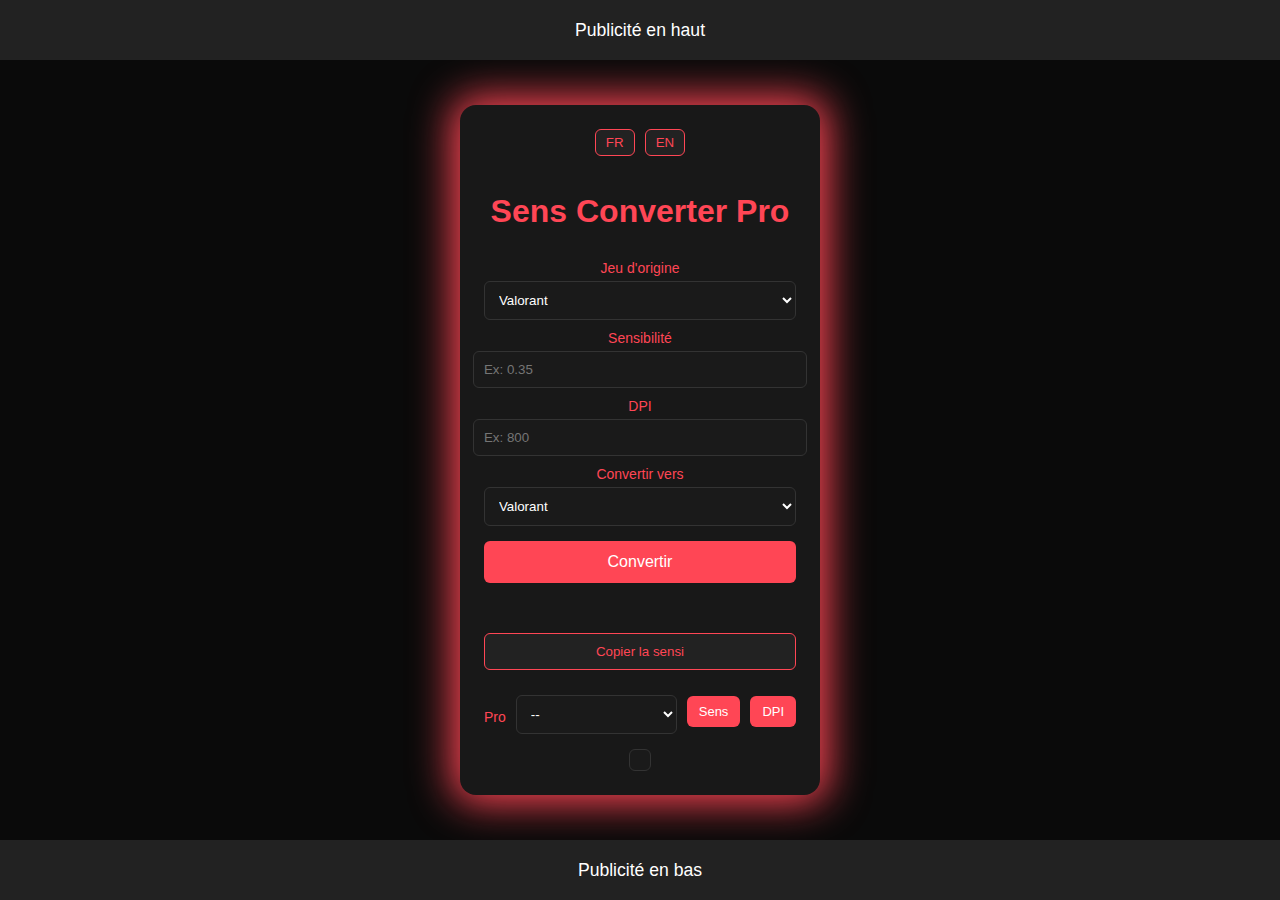
<file: index.html>
<!DOCTYPE html>
<html lang="fr">
<head>
  <meta charset="UTF-8">
  <title>SANS Converter Pro</title>
  <meta name="viewport" content="width=device-width, initial-scale=1.0">
  <link rel="stylesheet" href="style.css">
</head>
  
<div class="ad-banner top">Publicité en haut</div>
<div class="container">

  <div id="langSwitch">
    <button onclick="setLanguage('fr')">FR</button>
    <button onclick="setLanguage('en')">EN</button>
  </div>

  <h1>Sens Converter Pro</h1>

  <label for="fromGame">Jeu d'origine</label>
  <select id="fromGame">
    <option value="valorant">Valorant</option>
    <option value="cs2">CS2</option>
    <option value="fortnite">Fortnite</option>
    <option value="overwatch2">Overwatch 2</option>
    <option value="apex">Apex Legends</option>
    <option value="r6">Rainbow Six Siege</option>
    <option value="pubg">PUBG</option>
  </select>

  <label for="fromSens">Sensibilité</label>
  <input type="number" id="fromSens" placeholder="Ex: 0.35">

  <label for="dpi">DPI</label>
  <input type="number" id="dpi" placeholder="Ex: 800">

  <label for="toGame">Convertir vers</label>
  <select id="toGame">
    <option value="valorant">Valorant</option>
    <option value="cs2">CS2</option>
    <option value="fortnite">Fortnite</option>
    <option value="overwatch2">Overwatch 2</option>
    <option value="apex">Apex Legends</option>
    <option value="r6">Rainbow Six Siege</option>
    <option value="pubg">PUBG</option>
  </select>

  <button class="btn-main" onclick="convert()">Convertir</button>

  <h2 id="result"></h2>

  <button class="btn-secondary" onclick="copySens()">Copier la sensi</button>

  <div class="pro-settings">
    <label>Pro</label>
    <select id="proPlayer" onchange="loadProSettings()">
      <option value="">--</option>
      <option value="tenz">TenZ (Valorant)</option>
      <option value="scream">ScreaM (Valorant)</option>
      <option value="zywoo">ZywOo (CS2)</option>
      <option value="s1mple">s1mple (CS2)</option>
      <option value="aceu">Aceu (Apex)</option>
      <option value="mendo">Mendo (Apex)</option>
      <option value="super">Super (OW2)</option>
      <option value="pengu">Pengu (R6)</option>
      <option value="ibiza">Ibiza (PUBG)</option>
      <option value="mongraal">Mongraal (Fortnite)</option>
      <option value="benjyfishy">Benjyfishy (Fortnite)</option>
      <option value="mrsavage">MrSavage (Fortnite)</option>
      <option value="clix">Clix (Fortnite)</option>
      <option value="bugha">Bugha (Fortnite)</option>
      <option value="tfue">Tfue (Fortnite)</option>
    </select>

    <button class="btn-mini" onclick="applyProSens()">Sens</button>
    <button class="btn-mini" onclick="applyProDpi()">DPI</button>
  </div>

  <div id="proInfo"></div>

</div>
<div class="ad-banner bottom">Publicité en bas</div>

<script src="app.js"></script>
</body>
</html>
</file>
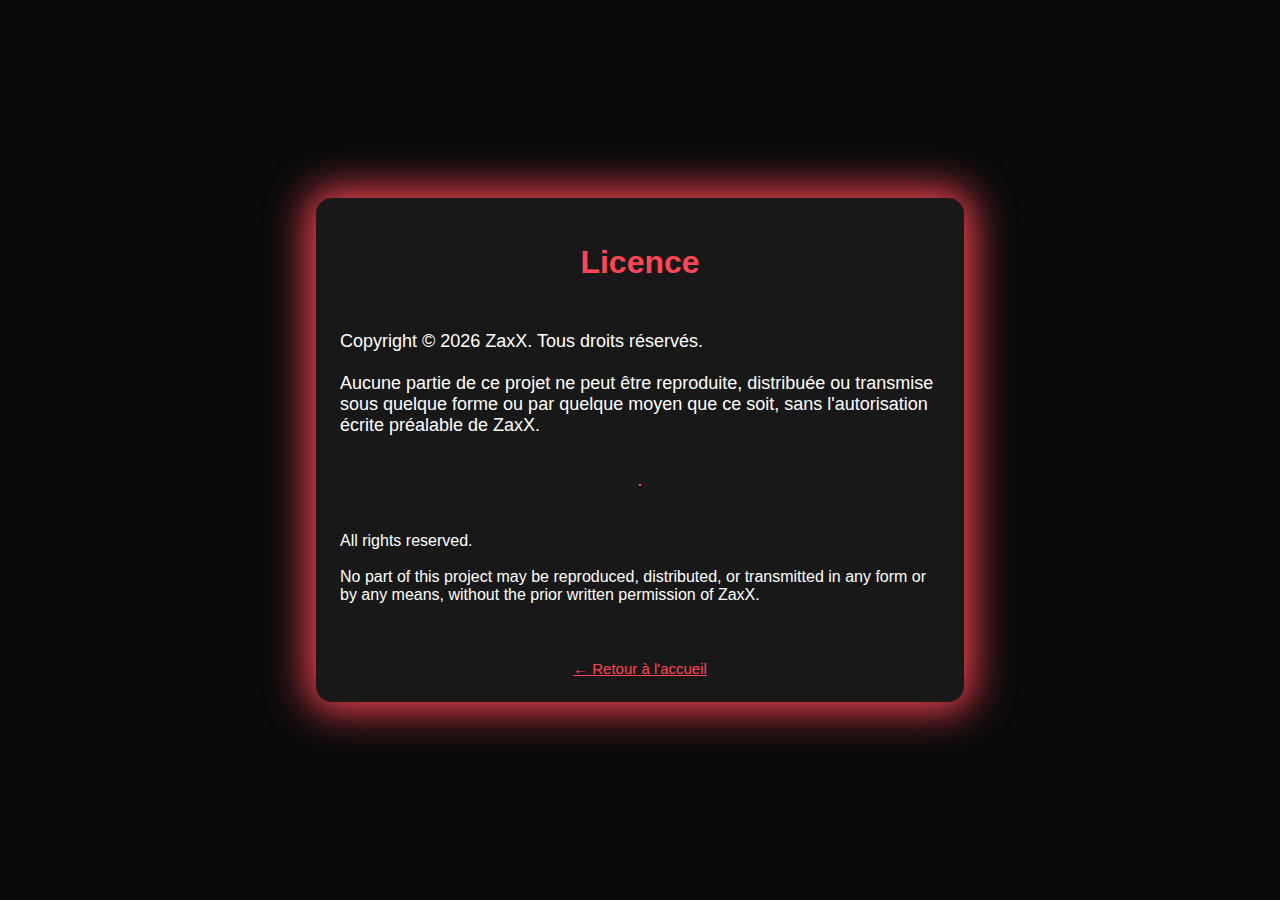
<file: license.html>
<!DOCTYPE html>
<html lang="fr">
<head>
  <meta charset="UTF-8">
  <title>Licence - Sens Converter Pro</title>
  <meta name="viewport" content="width=device-width, initial-scale=1.0">
  <link rel="stylesheet" href="style.css">
</head>
<body>
  <div class="container">
    <h1 style="color:#ff4655;">Licence</h1>
    <p style="margin-top:30px; font-size:18px; color:#fff;">
      Copyright © 2026 ZaxX. Tous droits réservés.<br><br>
      Aucune partie de ce projet ne peut être reproduite, distribuée ou transmise sous quelque forme ou par quelque moyen que ce soit, sans l'autorisation écrite préalable de ZaxX.
    </p>
    <hr style="margin:30px 0; border:1px solid #ff4655;">
    <p style="font-size:16px; color:#fff;">
      All rights reserved.<br><br>
      No part of this project may be reproduced, distributed, or transmitted in any form or by any means, without the prior written permission of ZaxX.
    </p>
    <div style="margin-top:40px; text-align:center;">
      <a href="index.html" style="color:#ff4655; text-decoration:underline; font-size:15px;">&#8592; Retour à l'accueil</a>
    </div>
  </div>
</body>
</html>
</file>
<file: style.css>
/* Bandeau pub fixe haut et bas sur mobile */
.ad-banner {
  position: fixed;
  left: 0;
  width: 100%;
  height: 60px;
  background: #222;
  color: #fff;
  display: flex;
  align-items: center;
  justify-content: center;
  z-index: 1000;
  font-size: 1.1em;
}
.ad-banner.top {
  top: 0;
}
.ad-banner.bottom {
  bottom: 0;
}

@media (max-width: 600px) {
  body {
    padding-top: 60px;
    padding-bottom: 60px;
  }
  .ad-banner {
    height: 50px;
    font-size: 1em;
  }
}
body {
      background: #0a0a0a;
      font-family: Arial, sans-serif;
      color: white;
      margin: 0;
      padding: 0;
      box-sizing: border-box;
      min-height: 100vh;
      display: flex;
      flex-direction: column;
      align-items: center;
      justify-content: center;
  }

  .container {
      max-width: 600px;
      margin: auto;
      padding: 24px;
      background: #181818;
      border-radius: 16px;
      box-shadow: 0 0 40px 8px #ff4655, 0 4px 24px rgba(0,0,0,0.3);
      color: #fff;
      display: flex;
      flex-direction: column;
      align-items: center;
      justify-content: center;
  }

h1 {
  text-align: center;
  color: #ff4655;
  margin-bottom: 20px;
}

label {
  margin-top: 10px;
  display: block;
  font-size: 14px;
  color: #ff4655;
}

input, select {
  width: 100%;
  padding: 10px;
  margin-top: 5px;
  border-radius: 6px;
  border: 1px solid #333;
  background: #1a1a1a;
  color: white;
}

.btn-main {
  width: 100%;
  padding: 12px;
  margin-top: 15px;
  background: #ff4655;
  border: none;
  border-radius: 6px;
  color: white;
  font-size: 16px;
  cursor: pointer;
  transition: 0.2s;
}

.btn-main:hover {
  background: #ff2d3f;
}

.btn-secondary {
  width: 100%;
  padding: 10px;
  margin-top: 10px;
  background: #222;
  border: 1px solid #ff4655;
  border-radius: 6px;
  color: #ff4655;
  cursor: pointer;
}

.pro-settings {
  display: flex;
  align-items: center;
  gap: 10px;
  margin-top: 20px;
}

.btn-mini {
  padding: 8px 12px;
  background: #ff4655;
  border: none;
  border-radius: 6px;
  cursor: pointer;
  color: white;
  font-size: 13px;
}

#proInfo {
  margin-top: 15px;
  font-size: 14px;
  background: #1a1a1a;
  padding: 10px;
  border-radius: 6px;
  border: 1px solid #333;
}

#langSwitch {
  display: flex;
  justify-content: center;
  gap: 10px;
  margin-bottom: 15px;
}

#langSwitch button {
  background: #222;
  border: 1px solid #ff4655;
  color: #ff4655;
  padding: 5px 10px;
  border-radius: 6px;
  cursor: pointer;
  transition: 0.2s;
}

#langSwitch button:hover {
  background: #ff4655;
  color: white;
}
/* PUBS LATERALES */
.ad-left, .ad-right {
  position: fixed;
  top: 50%;
  transform: translateY(-50%);
  width: 160px;
  height: 600px;
  display: flex;
  justify-content: center;
  align-items: center;
  z-index: 999;
}

.ad-left {
  left: 10px;
}

.ad-right {
  right: 10px;
}

/* PUB BAS */
.ad-bottom {
  position: fixed;
  bottom: 10px;
  left: 50%;
  transform: translateX(-50%);
  width: 728px;
  height: 90px;
  display: flex;
  justify-content: center;
  align-items: center;
  z-index: 999;
}

/* STYLE DES BLOCS PUB */
.ad-box {
  width: 100%;
  height: 100%;
  background: #1a1a1a;
  border: 1px solid #ff4655;
  border-radius: 8px;
  color: #ff4655;
  display: flex;
  justify-content: center;
  align-items: center;
  font-size: 18px;
}
</file>
